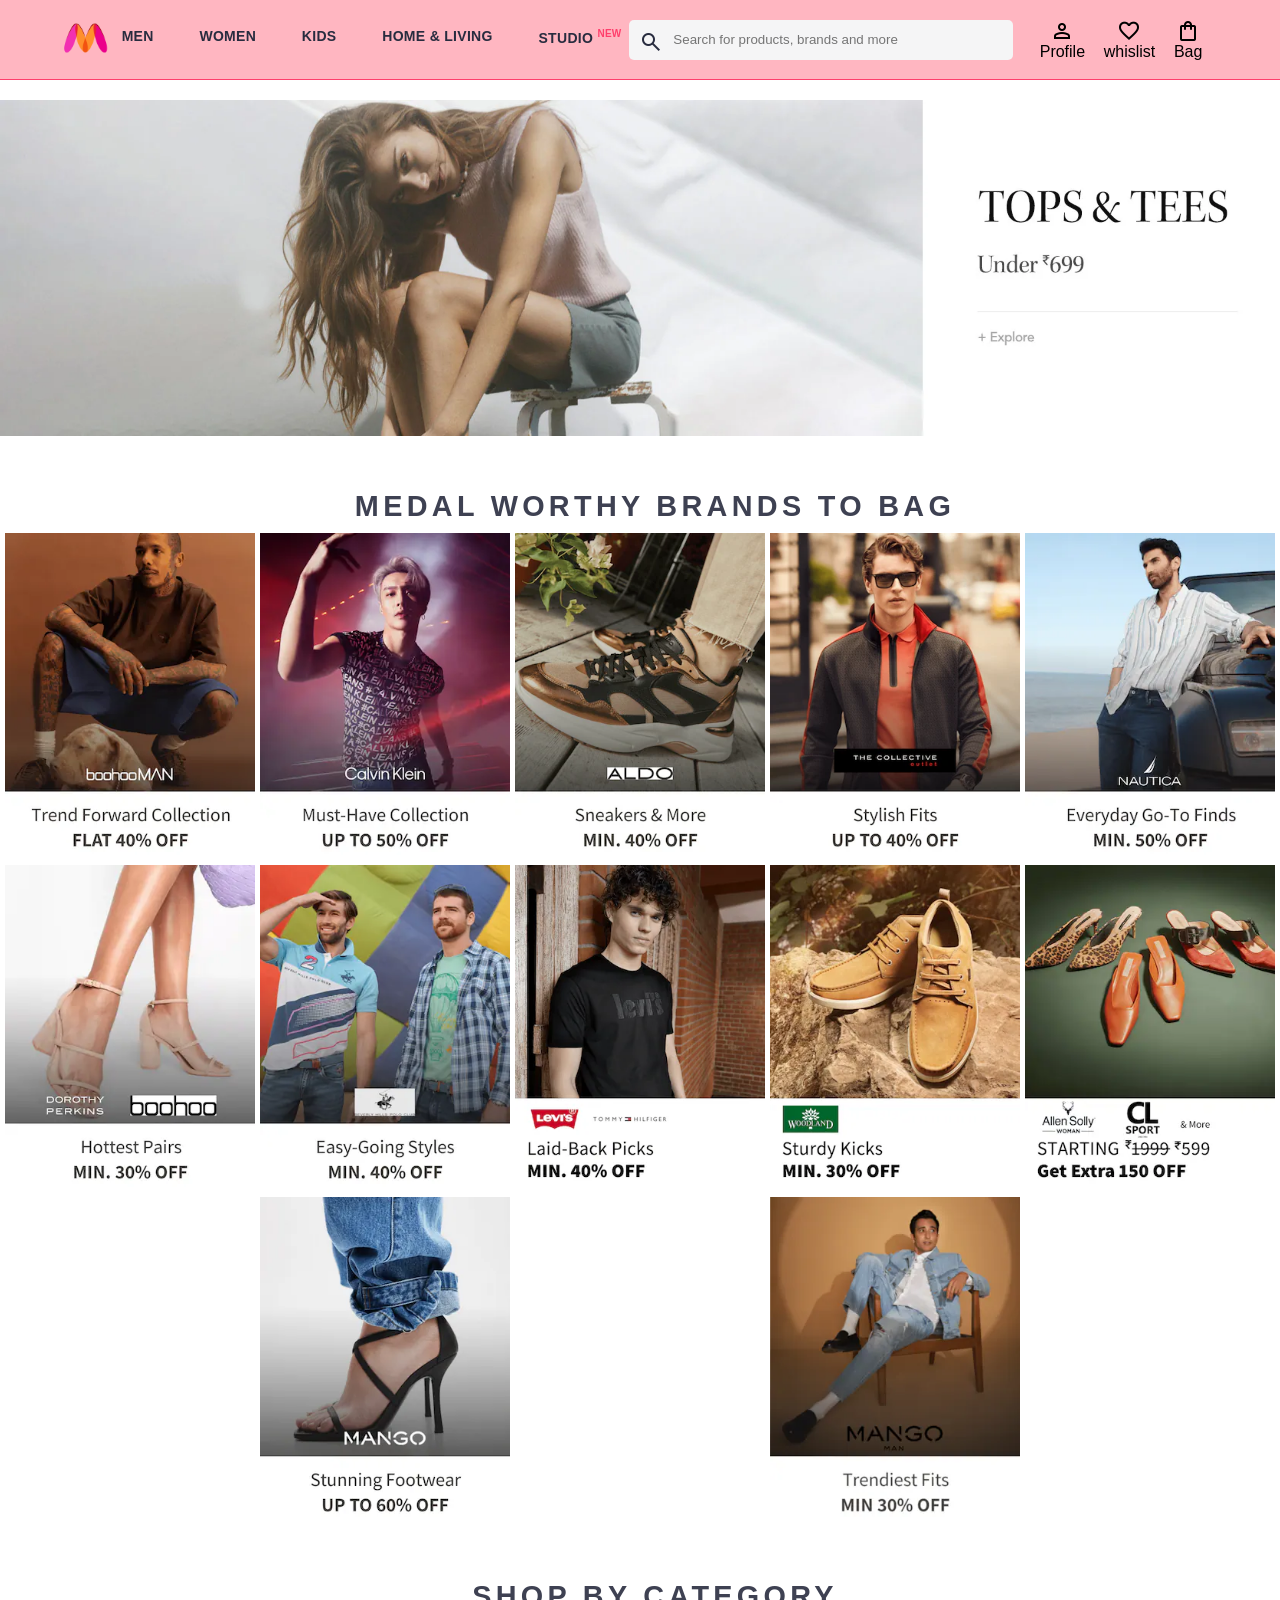
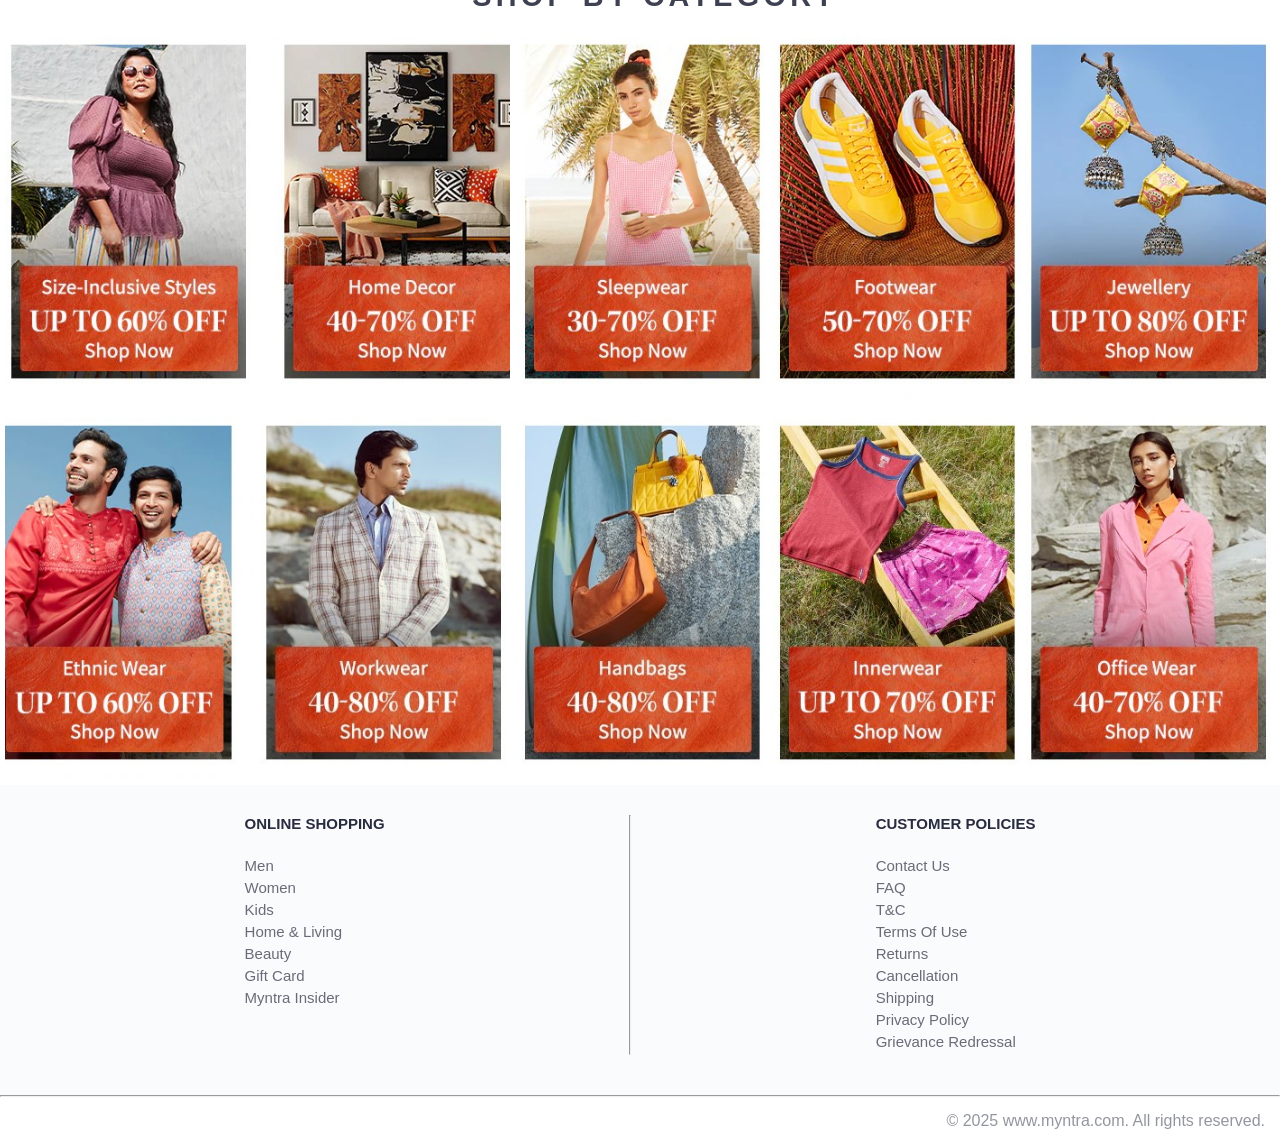
<file: index.html>
<!DOCTYPE html>
<html lang="en">
<head>
    <meta charset="UTF-8">
    <meta name="viewport" content="width=device-width, initial-scale=1.0">
    <title>MYNTRA CLONE</title>
    <link rel="stylesheet" href="myntra.css">
    <link rel="stylesheet" href="https://fonts.googleapis.com/css2?family=Material+Symbols+Outlined:opsz,wght,FILL,GRAD@20..48,100..700,0..1,-50..200" />
</head>
<body>
    <header>
        <div class="logo_container">
            <a href="#"><img src="LOGO/myntra_logo.webp" class="myntra_home" alt="logo"></a>
        </div>
        <nav class="nav_bar">
            <a href="#">Men</a>
            <a href="#">Women</a>
            <a href="#">Kids</a>
            <a href="#">Home & Living</a>
            <a href="#">Studio <sup>New</sup></a>
        </nav>
        <div class="search_bar">
            <span class="material-symbols-outlined search_icon">search</span>
            <input class="search_input" placeholder="Search for products, brands and more" >
        </div>
        <div class="action_bar">
            <div class="action_container">
                <span class="material-symbols-outlined action_icon">person</span>
                <span class="action_name">Profile</span>
            </div>
            <div class="action_container">
                <span class="material-symbols-outlined action_icon">favorite</span>
                <span class="action_name">whislist</span>
            </div>
            <div class="action_container">
                <span class="material-symbols-outlined action_icon">shopping_bag</span>
                <span class="action_name">Bag</span>
            </div>
        </div>
    </header>
    <main>
        <div class="banner_container">
            <img src="BANNER/banner.jpg" alt="Main Banner" class="banner_image">
        </div>
        <div class="category_heading">MEDAL WORTHY BRANDS TO BAG</div>
        <div class="category_items">
            <a href="#"><img src="OFFERS/1.png" alt="img1" class="sale_item"></a>
            <a href="#"><img src="OFFERS/2.png" alt="img2" class="sale_item"></a>
            <a href="#"><img src="OFFERS/3.png" alt="img3" class="sale_item"></a>
            <a href="#"><img src="OFFERS/4.png" alt="img4" class="sale_item"></a>
            <a href="#"><img src="OFFERS/5.png" alt="img5" class="sale_item"></a>
            <a href="#"><img src="OFFERS/6.png" alt="img6" class="sale_item"></a>
            <a href="#"><img src="OFFERS/7.png" alt="img7" class="sale_item"></a>
            <a href="#"><img src="OFFERS/8.png" alt="img8" class="sale_item"></a>
            <a href="#"><img src="OFFERS/9.png" alt="img9" class="sale_item"></a>
            <a href="#"><img src="OFFERS/10.png" alt="img10" class="sale_item"></a>
            <a href="#"><img src="OFFERS/11.png" alt="img11" class="sale_item"></a>
            <a href="#"><img src="OFFERS/12.png" alt="img12" class="sale_item"></a>       
        </div>
        <div class="category_heading">SHOP BY CATEGORY</div>
        <div class="category_items">
            <a href="#"><img src="CATEGORIES/1.jpg" alt="img1" class="sale_item"></a>
            <a href="#"><img src="CATEGORIES/2.jpg" alt="img2" class="sale_item"></a>
            <a href="#"><img src="CATEGORIES/3.jpg" alt="img3" class="sale_item"></a>
            <a href="#"><img src="CATEGORIES/4.jpg" alt="img4" class="sale_item"></a>
            <a href="#"><img src="CATEGORIES/5.jpg" alt="img5" class="sale_item"></a>
            <a href="#"><img src="CATEGORIES/6.jpg" alt="img6" class="sale_item"></a>
            <a href="#"><img src="CATEGORIES/7.jpg" alt="img7" class="sale_item"></a>
            <a href="#"><img src="CATEGORIES/8.jpg" alt="img8" class="sale_item"></a>
            <a href="#"><img src="CATEGORIES/9.jpg" alt="img9" class="sale_item"></a>
            <a href="#"><img src="CATEGORIES/10.jpg" alt="img10" class="sale_item"></a>

            </div>
    </main>
    <footer>
        <div class="footer_container">
            <div class="footer_column">
                <h3>ONLINE SHOPPING</h3>
                 <a href="#">Men</a>
                <a href="#">Women</a>
                <a href="#">Kids</a>
                <a href="#">Home & Living</a>
                <a href="#">Beauty</a>
                <a href="#">Gift Card</a>
                <a href="#">Myntra Insider</a>
            </div>
            <hr>
            <div class="footer_column">
                <h3>CUSTOMER POLICIES</h3>
                 <a href="#">Contact Us</a>
                <a href="#">FAQ</a>
                <a href="#">T&C</a>
                <a href="#">Terms Of Use</a>
                <a href="#">Returns</a>
                <a href="#">Cancellation</a>
                <a href="#">Shipping</a>
                <a href="#">Privacy Policy</a>
                <a href="#">Grievance Redressal</a>
            </div>
            
        </div>
        <hr>
        <div class="copyright">
            © 2025 www.myntra.com. All rights reserved.
        </div>
    </footer>
</body>
</html>
</file>
<file: myntra.css>
*{
    padding: 0%;
    margin: 0%;
    font-family: Assistant,-apple-system,BlinkMacSystemFont,Segoe UI,Roboto,Helvetica,Arial,sans-serif;
    box-sizing: border-box;
}
/* header section */
header{
    display: flex;
    background-color:lightpink;
    height: 80px;
    justify-content: space-evenly;
    align-items: center;
    border-bottom:1px solid #ff3f6c;
}
.myntra_home{
    height: 40px;
    width: 55px;
}
.logo_container{
    margin-left: 4%;
}
.action_bar{
    margin-right: 4%;
    display: flex;
    min-width: 200px;
    justify-content: space-evenly;
}
.action_container{
    display: flex;
    flex-direction: column;
    align-items: center;


}
.nav_bar{
    display: flex;
    min-width: 500px;
    justify-content: space-between;
}
.nav_bar a{
    font-size: 14px;
    letter-spacing: .3px;
    color: #282c3f;
    font-weight: 700;
    text-transform: uppercase;
    text-decoration: none;
    padding: 27px 0;
    border-bottom: 5px solid lightpink;

}
.nav_bar a sup{
    color: #ff3f6c;
    font-size: 10px;
}
.nav_bar a:hover{
    border-bottom: 4px solid #ff3f6c;
}
.search_bar{
    height: 40px;
    min-width: 200px;
    width: 30%;
    display: flex;
    align-items: center;

}
.search_input{
    background-color: #f5f5f6;
    color:#696e79;
    flex-grow: 1;
    height: 40px;
    border: 0;
    border-radius: 0 5px 5px 0;
}
.search_icon{
    background-color: #f5f5f6;
    height: 20px;
    padding: 10px;
    box-sizing: content-box;
    font-weight: 300;
    border-radius: 5px 0 0 5px;
    color: #282c3f;
}

/* main section */
.banner_container{
    margin: 20px 0;
}
.banner_image{
    width: 100%;
}
.category_heading{
    text-transform: uppercase;
    color: #3e4152;
    letter-spacing: .15em;
    font-size: 1.8em;
    margin: 50px 0 10px 30px;
    max-height: 5em;
    font-weight: 700;
    text-align: center;
}
.category_items{
    display: flex;
    flex-wrap: wrap;
    justify-content: space-evenly;
}
.sale_item{
    width: 250px;
}
/* footer section  */

.footer_container{
    padding: 30px 0px 40px 0px;
    background: #fafbfc;
    display: flex;
    justify-content: space-evenly;
}
.footer_column{
    display: flex;
    flex-direction: column;
}
.footer_column a{
    color: #696b79;
    display: block;
    font-size: 15px;
    text-decoration: none;
    padding-bottom: 5px;
}
.footer_column h3{
    text-decoration: none;
    color: #282c3f;
    margin-bottom: 25px;
    font-size: 15px;
}
.copyright
{
    flex: 1;
    color: #94969f;
    text-align: end;
    padding: 15px;
}
</file>
